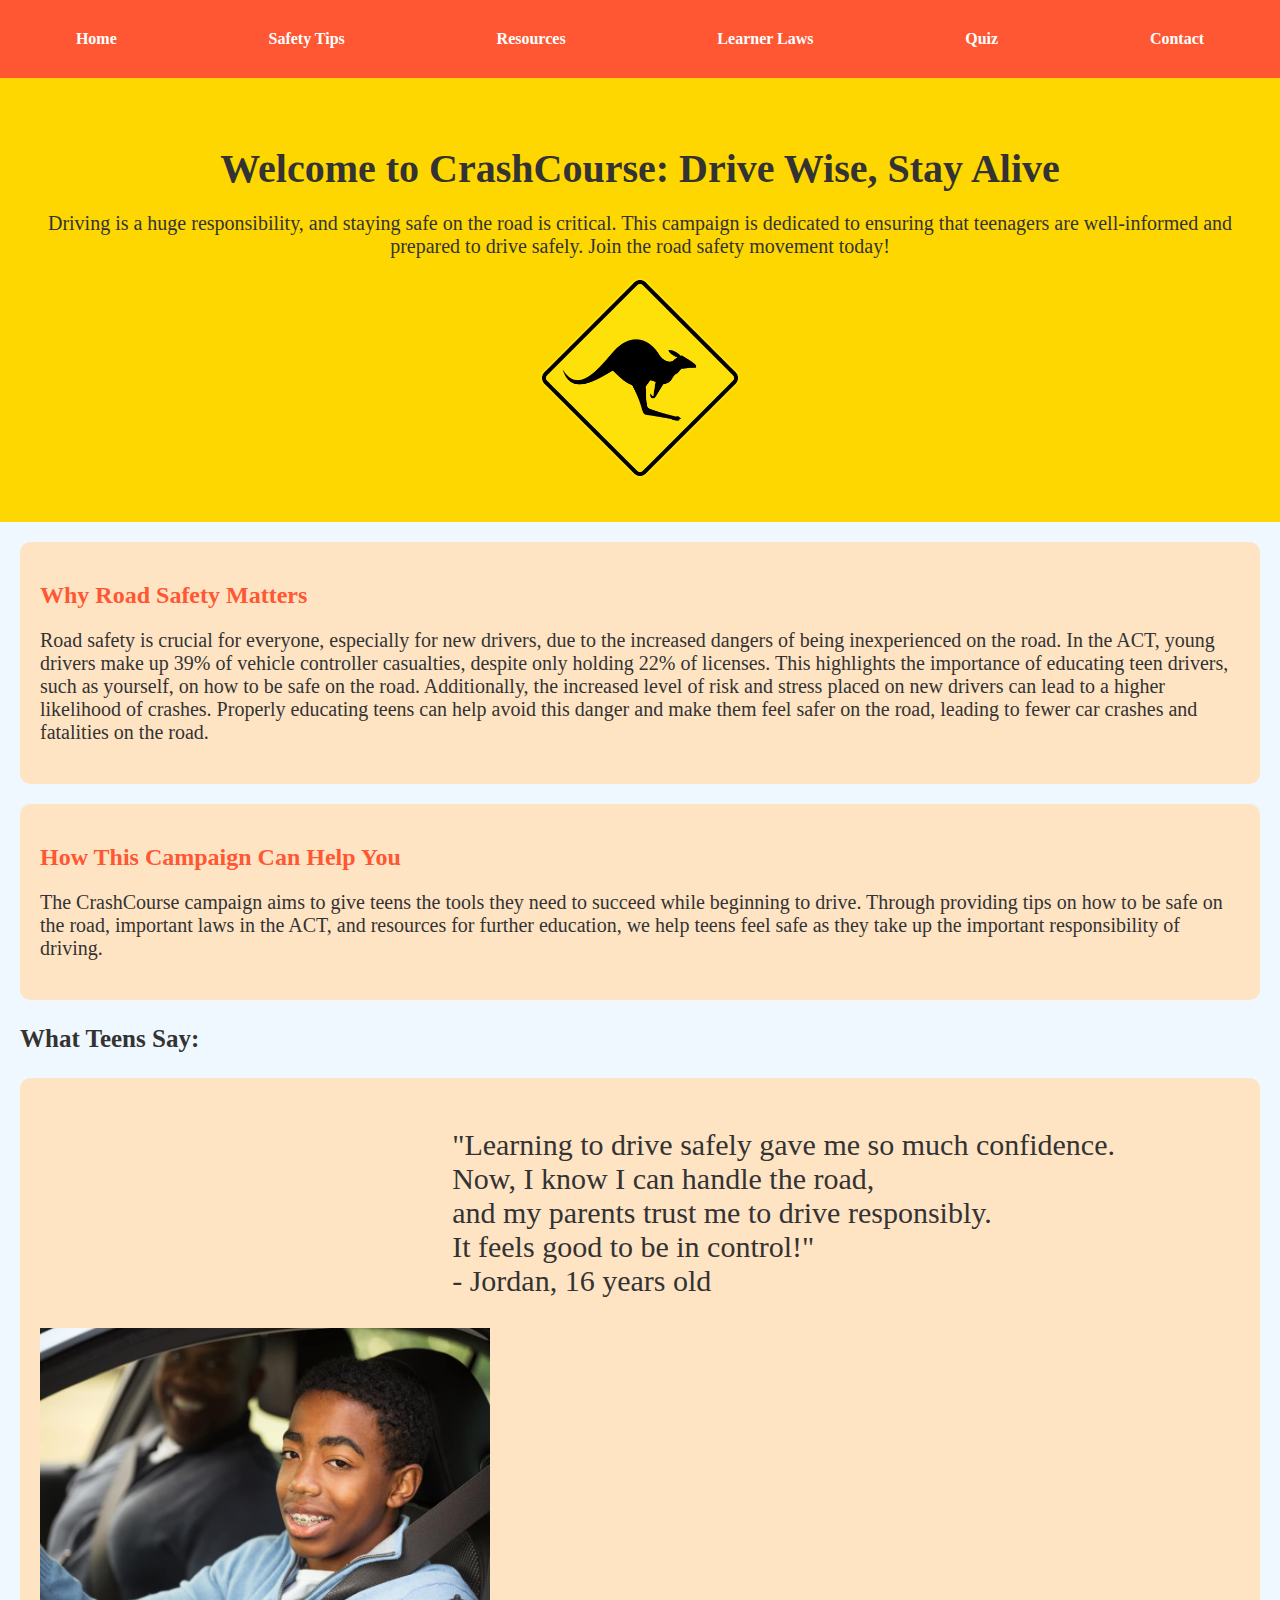
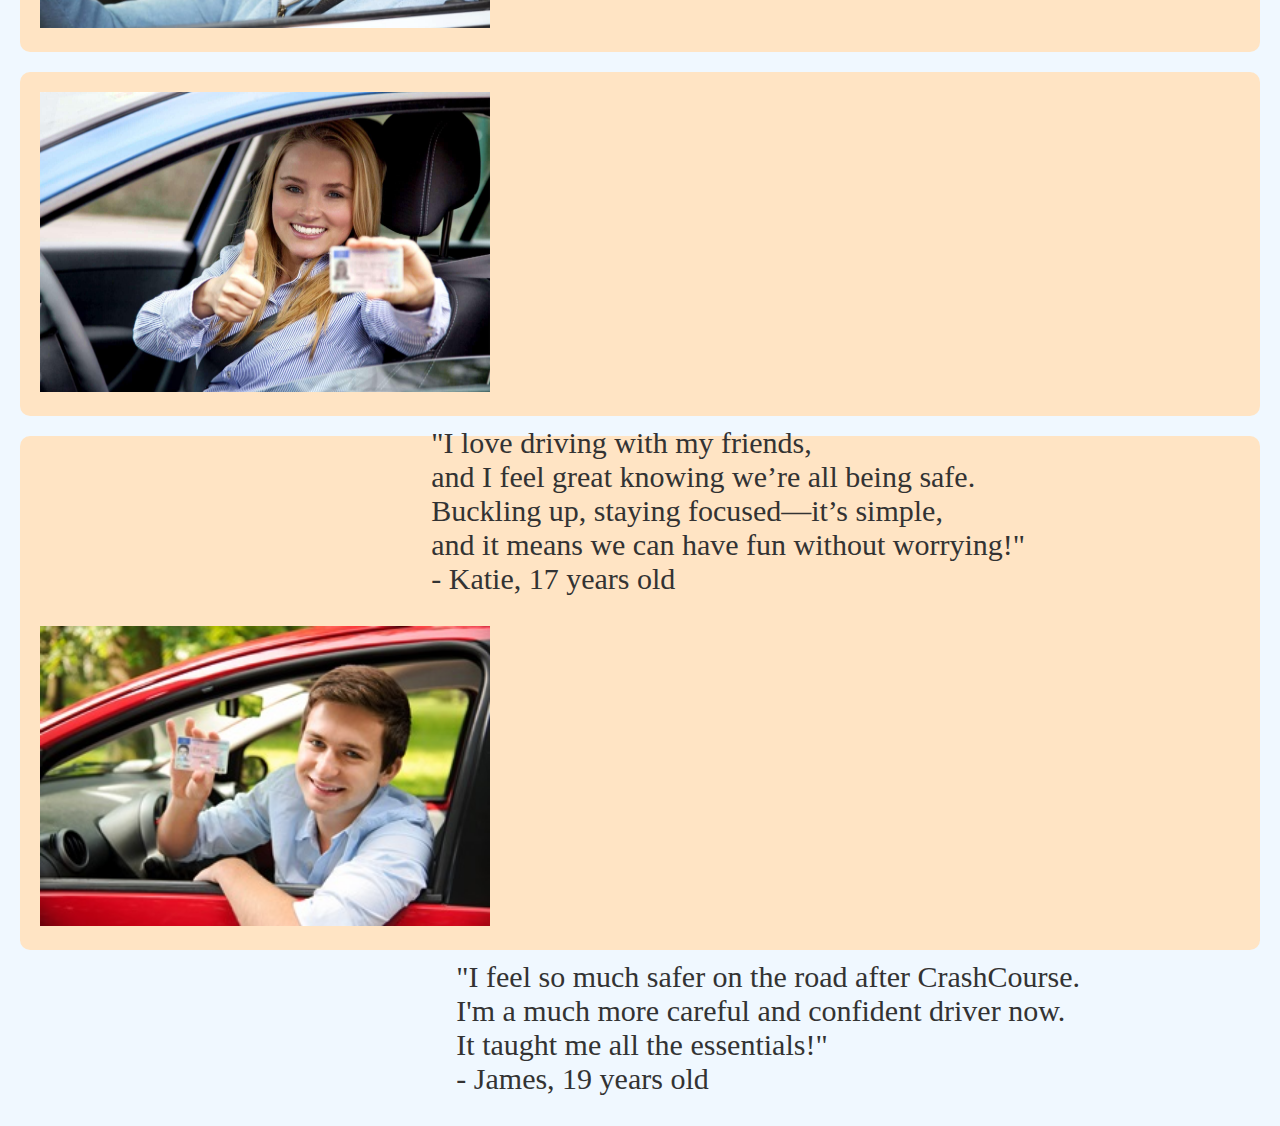
<file: index.html>
<!DOCTYPE html>
<html lang="en">
<head>
    <meta charset="UTF-8">
    <meta name="viewport" content="width=device-width, initial-scale=1.0">
    <title>Teenage Road Safety Campaign</title>
    <link rel="stylesheet" href="styles.css">
</head>
<body>
    <nav>
        <ul>
            <li><a href="index.html">Home</a></li>
            <li><a href="safety-tips.html">Safety Tips</a></li>
            <li><a href="resources.html">Resources</a></li>
            <li><a href="traffic-laws.html">Learner Laws</a></li>
            <li><a href="quiz.html">Quiz</a></li>
            <li><a href="contact.html">Contact</a></li>
        </ul>
    </nav>

    <header>
        <h1>Welcome to CrashCourse: Drive Wise, Stay Alive</h1>
        <p>Driving is a huge responsibility, and staying safe on the road is critical. This campaign is dedicated to ensuring that teenagers are well-informed and prepared to drive safely.
        Join the road safety movement today!</p>
        <img src="Kangaroo Road Sign.png" alt="kangaroo sign" style="width:200px;height:200px";>
    </header>

    <main>
        <section>
            <h2>Why Road Safety Matters</h2>
            <p>Road safety is crucial for everyone, especially for new drivers, due to the increased dangers of being inexperienced on the road. In the ACT, young drivers make up 39% of vehicle controller casualties, despite only holding 22% of licenses. This highlights the importance of educating teen drivers, such as yourself, on how to be safe on the road.
                Additionally, the increased level of risk and stress placed on new drivers can lead to a higher likelihood of crashes. Properly educating teens can help avoid this danger and make them feel safer on the road, leading to fewer car crashes and fatalities on the road. 
            </p>
        </section>
        <section>
            <h2>How This Campaign Can Help You</h2>
            <p>The CrashCourse campaign aims to give teens the tools they need to succeed while beginning to drive. Through providing tips on how to be safe on the road, important laws in the ACT,
                and resources for further education, we help teens feel safe as they take up the important responsibility of driving.
            </p>
        </section>
            <p id="text1"><b>What Teens Say: </b></p>
        <section>
            <p id="teen1text">"Learning to drive safely gave me so much confidence. 
                <br>Now, I know I can handle the road, 
                <br>and my parents trust me to drive responsibly. 
                <br>It feels good to be in control!" 
                <br> - Jordan, 16 years old</p>
            <img src="Teen Driving.jpg" alt="teen driving" style="width:450px;height:300px;" id="teen1">
        </section>
        <section>
            <img src="Teen Driving Safety Program Slider.jpg" alt="teen driving" style="width:450px;height:300px;">
            <p id="teen2text">"I love driving with my friends, 
            <br>and I feel great knowing we’re all being safe. 
            <br>Buckling up, staying focused—it’s simple, 
            <br>and it means we can have fun without worrying!"
            <br>- Katie, 17 years old</p>
        </section>
        <section>
            <img src="Teen Driving.jpeg" alt="teen driving" style="width:450px;height:300px;">
            <p id="teen3text">"I feel so much safer on the road after CrashCourse.
            <br>I'm a much more careful and confident driver now. 
            <br> It taught me all the essentials!" 
            <br>- James, 19 years old</p>
        </section>
    </main>

    <script src="script.js"></script>
</body>
</html>
</file>
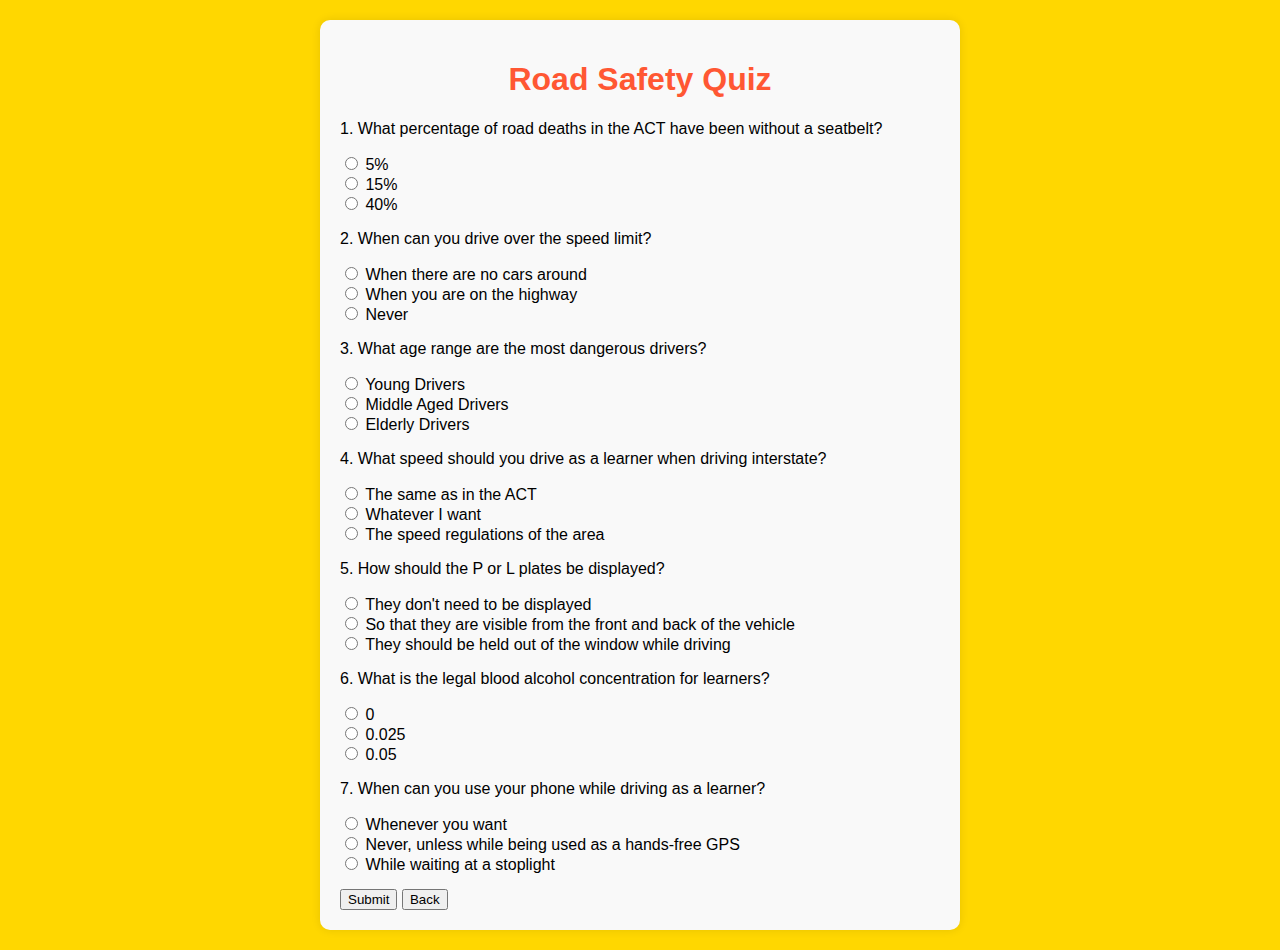
<file: quiz.html>
<!DOCTYPE html>
<html lang="en">
<head>
    <meta charset="UTF-8">
    <meta name="viewport" content="width=device-width, initial-scale=1.0">
    <title>Teen Road Safety Quiz</title>
    <style>
        body {
            font-family: Arial, sans-serif;
            margin: 20px;
            background-color: #ffd700;
        }
        .quiz-container {
            max-width: 600px;
            margin: auto;
            padding: 20px;
            background-color: #f9f9f9;
            border-radius: 10px;
            box-shadow: 0 0 10px rgba(0, 0, 0, 0.1);
        }
        h1 {
            text-align: center;
            color: #ff5733;
        }
        .question {
            margin-bottom: 15px;
        }
        .result {
            margin-top: 20px;
            padding: 15px;
            text-align: center;
            font-size: 1.2em;
            background-color: #ffd700;
            display: none;
        }
        .correct {
            color: green;
        }
        .wrong {
            color: red;
        }
    </style>
</head>
<body>

    <div class="quiz-container">
        <h1>Road Safety Quiz</h1>

        <!-- Question 1 -->
        <div class="question">
            <p>1. What percentage of road deaths in the ACT have been without a seatbelt?</p>
            <label><input type="radio" name="q1" value="a"> 5%</label><br>
            <label><input type="radio" name="q1" value="b"> 15%</label><br>
            <label><input type="radio" name="q1" value="c"> 40%</label><br>
        </div>

        <!-- Question 2 -->
        <div class="question">
            <p>2. When can you drive over the speed limit?</p>
            <label><input type="radio" name="q2" value="a"> When there are no cars around</label><br>
            <label><input type="radio" name="q2" value="b"> When you are on the highway</label><br>
            <label><input type="radio" name="q2" value="c"> Never</label><br>
        </div>

        <!-- Question 3 -->
        <div class="question">
            <p>3. What age range are the most dangerous drivers?</p>
            <label><input type="radio" name="q3" value="a"> Young Drivers</label><br>
            <label><input type="radio" name="q3" value="b"> Middle Aged Drivers</label><br>
            <label><input type="radio" name="q3" value="c"> Elderly Drivers</label><br>
        </div>

        <!-- Question 4 -->
        <div class="question">
            <p>4. What speed should you drive as a learner when driving interstate?</p>
            <label><input type="radio" name="q4" value="a"> The same as in the ACT</label><br>
            <label><input type="radio" name="q4" value="b"> Whatever I want</label><br>
            <label><input type="radio" name="q4" value="c"> The speed regulations of the area</label><br>
        </div>

        <!-- Question 5 -->
        <div class="question">
            <p>5. How should the P or L plates be displayed?</p>
            <label><input type="radio" name="q5" value="a"> They don't need to be displayed</label><br>
            <label><input type="radio" name="q5" value="b"> So that they are visible from the front and back of the vehicle</label><br>
            <label><input type="radio" name="q5" value="c"> They should be held out of the window while driving</label><br>
        </div>

        <!-- Question 6 -->
        <div class="question">
            <p>6. What is the legal blood alcohol concentration for learners?</p>
            <label><input type="radio" name="q6" value="a"> 0</label><br>
            <label><input type="radio" name="q6" value="b"> 0.025</label><br>
            <label><input type="radio" name="q6" value="c"> 0.05</label><br>
        </div>

        <!-- Question 7 -->
        <div class="question">
            <p>7. When can you use your phone while driving as a learner?</p>
            <label><input type="radio" name="q7" value="a"> Whenever you want</label><br>
            <label><input type="radio" name="q7" value="b"> Never, unless while being used as a hands-free GPS</label><br>
            <label><input type="radio" name="q7" value="c"> While waiting at a stoplight</label><br>
        </div>

        <button id="submitBtn">Submit</button>

        <div id="result" class="result"></div>
        <a href="index.html"><button>Back</button></a>
    </div>

    <script type="text/javascript">
        document.getElementById('submitBtn').addEventListener('click', function() {
            // Correct answers
            let answers = {
                q1: 'b',
                q2: 'c',
                q3: 'a',
                q4: 'c',
                q5: 'b',
                q6: 'a',
                q7: 'b'
            };

            // User's score
            let score = 0;
            let totalQuestions = 7;

            // Loop through questions and check answers
            for (let i = 1; i <= totalQuestions; i++) {
                let radios = document.getElementsByName('q' + i);
                for (let j = 0; j < radios.length; j++) {
                    if (radios[j].checked) {
                        if (radios[j].value === answers['q' + i]) {
                            score++;
                        }
                        break;
                    }
                }
            }

            // Display result
            let resultDiv = document.getElementById('result');
            resultDiv.classList.remove('correct', 'wrong'); // Clear previous classes

            if (score === totalQuestions) {
                resultDiv.innerHTML = `Perfect! You got all ${score} out of ${totalQuestions} correct!`;
                resultDiv.classList.add('correct');
            } else {
                resultDiv.innerHTML = `You got ${score} out of ${totalQuestions} correct. Keep practicing!`;
                resultDiv.classList.add('wrong');
            }
            resultDiv.style.display = 'block'; // Ensure the result is visible
        });
    </script>
</body>
</html>
</file>
<file: styles.css>
body {
    font-family: Helvetica Neue;
    background-color: #f0f8ff;
    color: #333;
    margin: 0;
    padding: 0;
}

nav {
    background-color: #ff5733;
    color: white;
    position: sticky;
    top: 0;
    width: 100%;
    padding: 30px 0;
}

nav ul {
    list-style-type: none;
    margin: 0;
    padding: 0;
    display: flex;
    justify-content: space-around;
}

nav ul li {
    display: inline;
}

nav ul li a {
    color: white;
    text-decoration: none;
    padding: 10px 20px;
    font-weight: bold;
}

nav ul li a:hover {
    background-color: #c70039;
    border-radius: 5px;
}

header {
    text-align: center;
    background-color: #ffd700;
    padding: 40px 20px;
}

h1 {
    font-size: 2.5em;
    margin-bottom: 20px;
}

main {
    padding: 20px;
}

h2 {
    color: #ff5733;
    margin-bottom: 10px;
}

section {
    background-color: #ffe4c4;
    padding: 20px;
    margin-bottom: 20px;
    border-radius: 10px;
}
p {
    font-size: 20px;
}
#teen1text {
    float: right;
    font-size: 30px;
    padding-right: 125px;
}
#teen2text {
    float: right;
    font-size: 30px;
    padding-right: 215px;
}
#teen3text {
    float: right;
    font-size: 30px;
    padding-right: 160px;
}
#text1 {
    font-size: 25px;
}
#carcrashicon {
    float: right;
}
</file>
